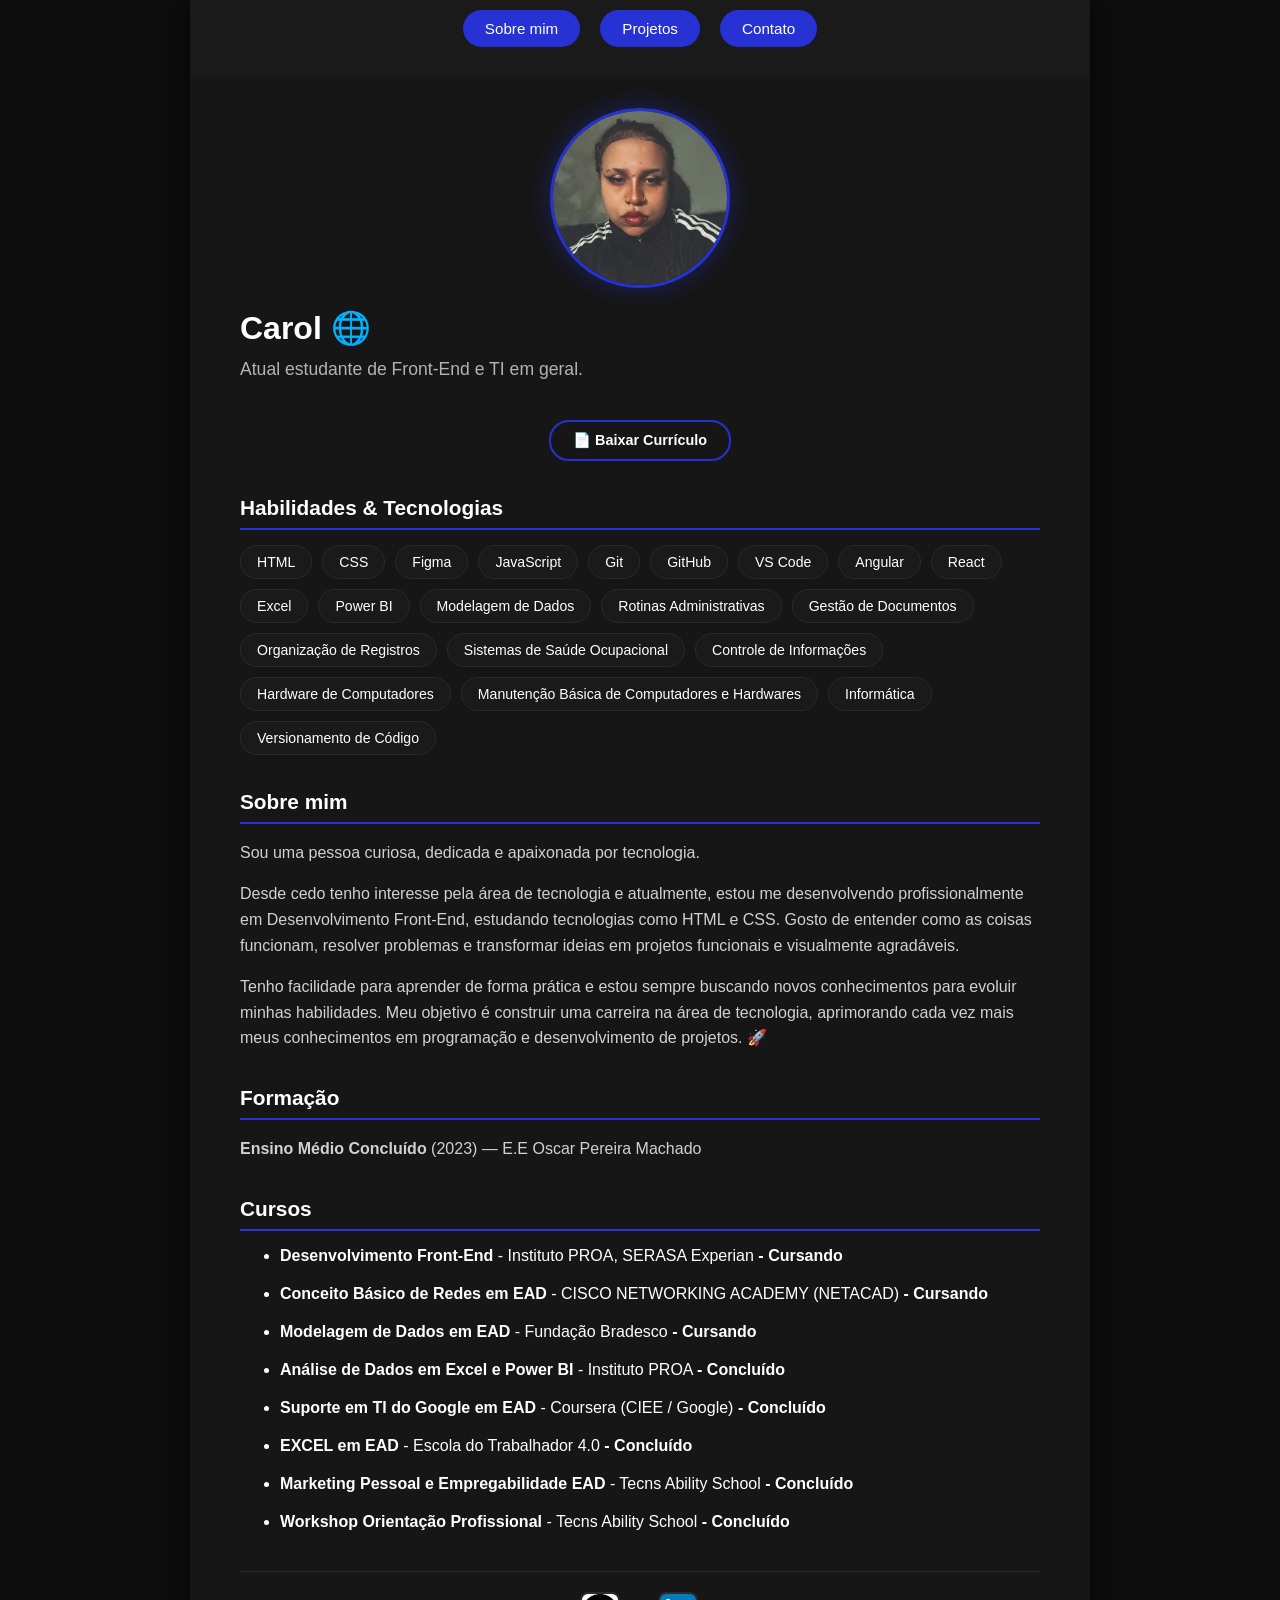
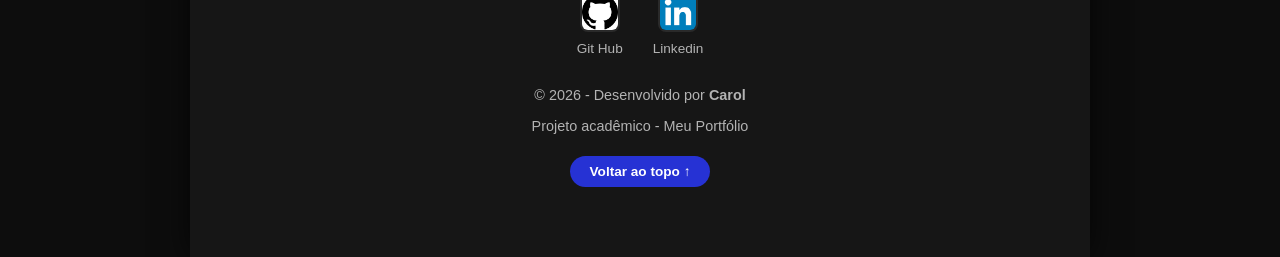
<file: index.html>
<!DOCTYPE html>
<html lang="pt-br">
<head>
    <meta charset="UTF-8">
    <meta name="viewport" content="width=device-width, initial-scale=1.0">
    <title>Ana Carolina - Meu Portfólio</title>
    <link rel="stylesheet" href="styles.css/style.css"/>
    <link rel="icon" type="image/x-icon" href="./img/emblema.do.infinito.jpg"/>
</head>
<body id="top">

    <div class="pagina">
        
        <header class="cabecalho">
            <nav>
                <ul class="menu-navegacao">
                    <li><a href="index.html">Sobre mim</a></li>
                    <li><a href="projeto.html">Projetos</a></li>
                    <li><a href="contato.html">Contato</a></li>
                </ul>
            </nav>
        </header>

        <div class="conteudo">

            <header id="cabeçalho-perfil">
                <div class="centralizado">
                    <img src="img/foto.de.perfil2.jpeg" alt="foto de perfil" class="foto-perfil">
                </div>
                <h1>Carol 🌐</h1>
                <h2>Atual estudante de Front-End e TI em geral.</h2>
            
                <div class="centralizado">
                    <a href="./pdf/Curriculo_Ana_Carolina_Oliveira_da_Silva_att_20_10_2026.pdf" download class="btn-cv">📄 Baixar Currículo</a>
                </div>

                <section id="habilidades">
                    <h3>Habilidades & Tecnologias</h3>
                    <div class="container-skills">
                        <span class="skill-tag">HTML</span>
                        <span class="skill-tag">CSS</span>
                        <span class="skill-tag">Figma</span>
                        <span class="skill-tag">JavaScript</span>
                        <span class="skill-tag">Git</span>
                        <span class="skill-tag">GitHub</span>
                        <span class="skill-tag">VS Code</span>
                        <span class="skill-tag">Angular</span>
                        <span class="skill-tag">React</span>
                        <span class="skill-tag">Excel</span>
                        <span class="skill-tag">Power BI</span>
                        <span class="skill-tag">Modelagem de Dados</span>
                        <span class="skill-tag">Rotinas Administrativas</span>
                        <span class="skill-tag">Gestão de Documentos</span>
                        <span class="skill-tag">Organização de Registros</span>
                        <span class="skill-tag">Sistemas de Saúde Ocupacional</span>
                        <span class="skill-tag">Controle de Informações</span>
                        <span class="skill-tag">Hardware de Computadores</span>
                        <span class="skill-tag">Manutenção Básica de Computadores e Hardwares</span>
                        <span class="skill-tag">Informática</span>
                        <span class="skill-tag">Versionamento de Código</span>
                    </div>
                </section>
            </header>

            <main id="conteudo-principal">
            
                <section id="sobre-mim">
                    <h3>Sobre mim</h3>
                    <p>Sou uma pessoa curiosa, dedicada e apaixonada por tecnologia.</p>
                    <p>Desde cedo tenho interesse pela área de tecnologia e atualmente, estou me desenvolvendo profissionalmente em Desenvolvimento Front-End, estudando tecnologias como HTML e CSS. Gosto de entender como as coisas funcionam, resolver problemas e transformar ideias em projetos funcionais e visualmente agradáveis.</p> 
                    <p>Tenho facilidade para aprender de forma prática e estou sempre buscando novos conhecimentos para evoluir minhas habilidades. Meu objetivo é construir uma carreira na área de tecnologia, aprimorando cada vez mais meus conhecimentos em programação e desenvolvimento de projetos. 🚀</p>
                </section>

                <section id="formacao">
                    <h3>Formação</h3>
                    <div class="card-item">
                        <p><strong>Ensino Médio Concluído</strong> (2023) — E.E Oscar Pereira Machado</p>
                    </div>
                </section>

                <section id="cursos">
                    <h3>Cursos</h3>
                    <ul class="lista-cursos">
                        <li>
                            <strong>Desenvolvimento Front-End</strong> - Instituto PROA, SERASA Experian <strong>- Cursando</strong>
                        </li>
                        <li>
                            <strong>Conceito Básico de Redes em EAD</strong> - CISCO NETWORKING ACADEMY (NETACAD) <strong>- Cursando</strong>
                        </li>
                        <li>
                            <strong>Modelagem de Dados em EAD</strong> - Fundação Bradesco <strong>- Cursando</strong>
                        </li>
                         <li>
                            <strong>Análise de Dados em Excel e Power BI</strong> - Instituto PROA <strong>- Concluído</strong>
                        </li>
                        <li>
                            <strong>Suporte em TI do Google em EAD</strong> - Coursera (CIEE / Google) <strong>- Concluído</strong>
                        </li>
                        <li>
                            <strong>EXCEL em EAD</strong> - Escola do Trabalhador 4.0 <strong>- Concluído</strong>
                        </li>
                        <li>
                            <strong>Marketing Pessoal e Empregabilidade EAD</strong> - Tecns Ability School <strong>- Concluído</strong>
                        </li>
                        <li>
                            <strong>Workshop Orientação Profissional</strong> - Tecns Ability School <strong>- Concluído</strong>
                        </li>
                    </ul>
                </section>

            </main>

            <footer id="rodape-social">
                <a class="link-social" href="https://github.com/dscarolsz" target="_blank" rel="noopener noreferrer">
                    <img src="./img/giticon.png" alt="GitHub" class="icone-rede-social">
                    <p>Git Hub</p>
                </a>
                <a class="link-social" href="https://www.linkedin.com/in/ana-carolina-ods/" target="_blank" rel="noopener noreferrer">
                    <img src="./img/iconlinkedin.png" alt="Linkedin" class="icone-rede-social">
                    <p>Linkedin</p>
                </a>
            
            </footer>

            <footer>
                <div class="rodape-inferior">
                    <p>© 2026 - Desenvolvido por <strong>Carol</strong></p>
                    <p>Projeto acadêmico - Meu Portfólio</p>
                    <a href="#top" class="btn-topo">Voltar ao topo ↑</a>
                </div>
            </footer>

        </div>
    </div>
</body>
</html>
</file>
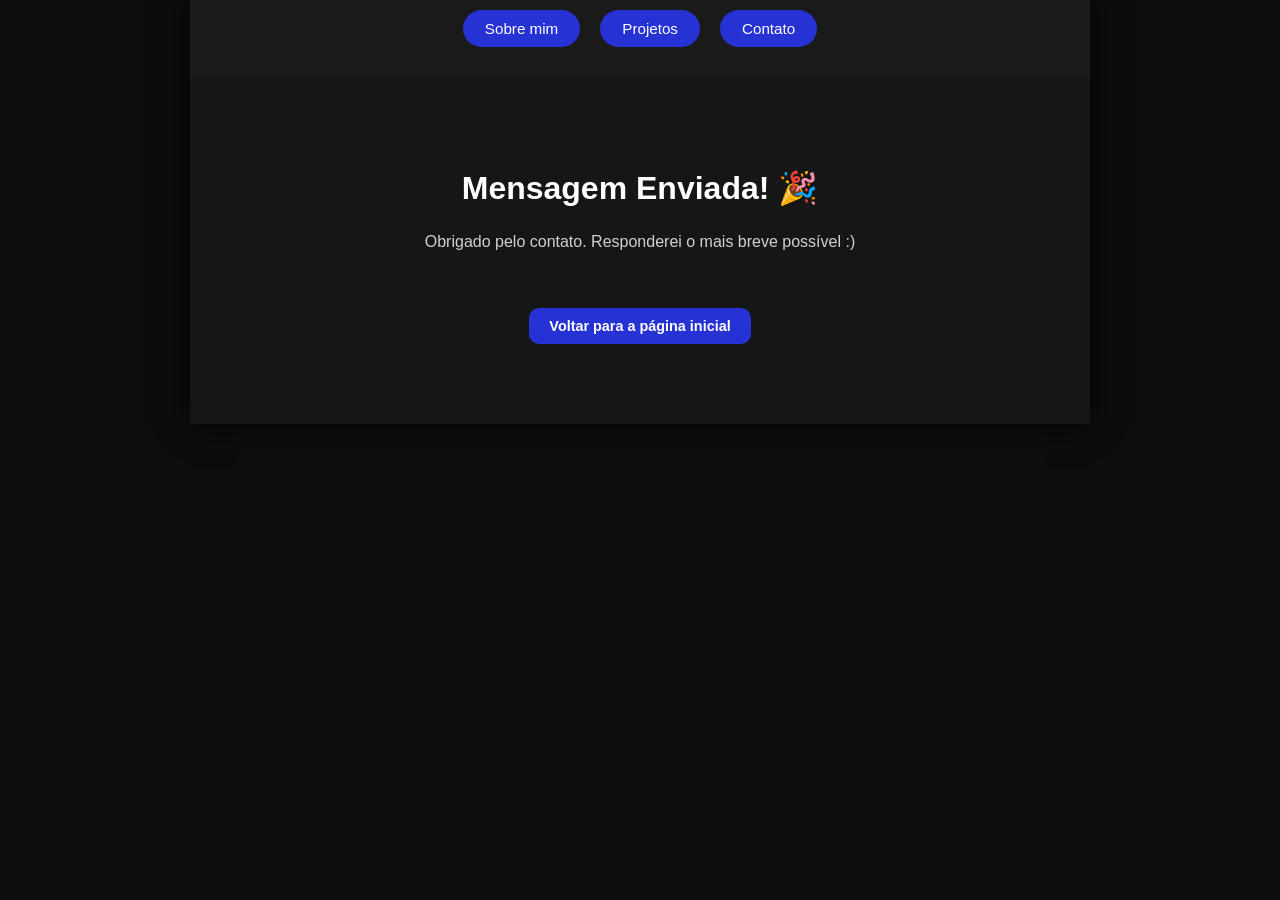
<file: agradecimento.html>
<!DOCTYPE html>
<html lang="pt-br">
<head>
    <meta charset="UTF-8">
    <meta name="viewport" content="width=device-width, initial-scale=1.0">
    <title>Ana Carolina - Meu Portfólio</title>
    <link rel="stylesheet" href="styles.css/style.css"/>
    <link rel="icon" type="image/x-icon" href="./img/emblema.do.infinito.jpg"/>
</head>
<body>

    <div class="pagina">
        
        <header class="cabecalho">
            <nav>
                <ul class="menu-navegacao">
                    <li><a href="index.html">Sobre mim</a></li>
                    <li><a href="projeto.html">Projetos</a></li>
                    <li><a href="contato.html">Contato</a></li>
                </ul>
            </nav>
        </header>

        <div class="conteudo">
            <main style="text-align: center; padding: 40px 0;">
                <h1>Mensagem Enviada! 🎉</h1>
                <p>Obrigado pelo contato. Responderei o mais breve possível :)</p>
                <br>
                <!-- Adicionada a classe btn-voltar aqui -->
                <a href="index.html" class="btn-voltar">Voltar para a página inicial</a>
            </main>
        </div>

    </div>

</body>
</html>
</file>
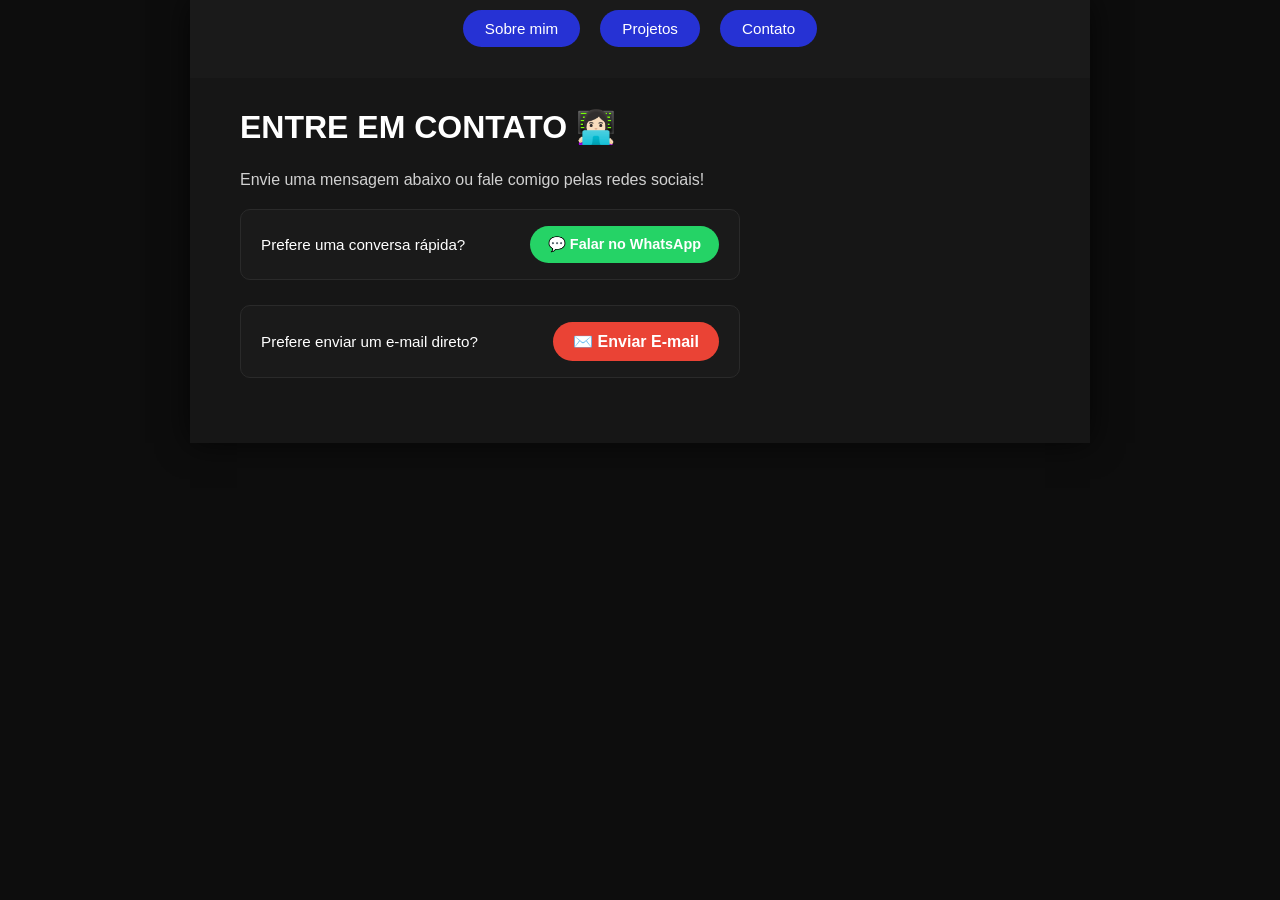
<file: contato.html>
<!DOCTYPE html>
<html lang="pt-br">
<head>
    <meta charset="UTF-8">
    <meta name="viewport" content="width=device-width, initial-scale=1.0">
    <title>Ana Carolina - Meu Portfólio</title>
    <link rel="stylesheet" href="styles.css/style.css"/>
    <link rel="icon" type="image/x-icon" href="./img/emblema.do.infinito.jpg"/>
</head>
<body>

    <div class="pagina">
        
        <header class="cabecalho">
            <nav>
                <ul class="menu-navegacao">
                    <li><a href="index.html">Sobre mim</a></li>
                    <li><a href="projeto.html">Projetos</a></li>
                    <li><a href="contato.html">Contato</a></li>
                </ul>
            </nav>
        </header>

        <div class="conteudo">
            <main>
                <h1>ENTRE EM CONTATO 👩🏻‍💻</h1>
                <p>Envie uma mensagem abaixo ou fale comigo pelas redes sociais!</p>

                <div class="card-whatsapp">
                    <span>Prefere uma conversa rápida?</span>
                    <a href="https://wa.me/5511940686231?text=Olá%20Carol,%20vi%20seu%20portfólio%20e%20gostaria%20de%20conversar!" 
                       target="_blank" 
                       rel="noopener noreferrer" 
                       class="btn-whatsapp">
                        💬 Falar no WhatsApp
                    </a>
                </div>

            <div class="card-whatsapp">
                <span>Prefere enviar um e-mail direto?</span>
                <a href="mailto:carolina.silvadoliveir4@gmail.com?subject=Contato%20via%20Portfólio&body=Olá%20Carol,%20vi%20seu%20portfólio%20e%20gostaria%20de%20conversar!" 
                class="btn-email">
                    ✉️ Enviar E-mail
                </a>
            </div>
        </div>

    </div>

    <script>
        document.getElementById('formularioContato').addEventListener('submit', function(event) {
            event.preventDefault();
            window.location.href = "agradecimento.html";
        });
    </script>

</body>
</html>
</file>
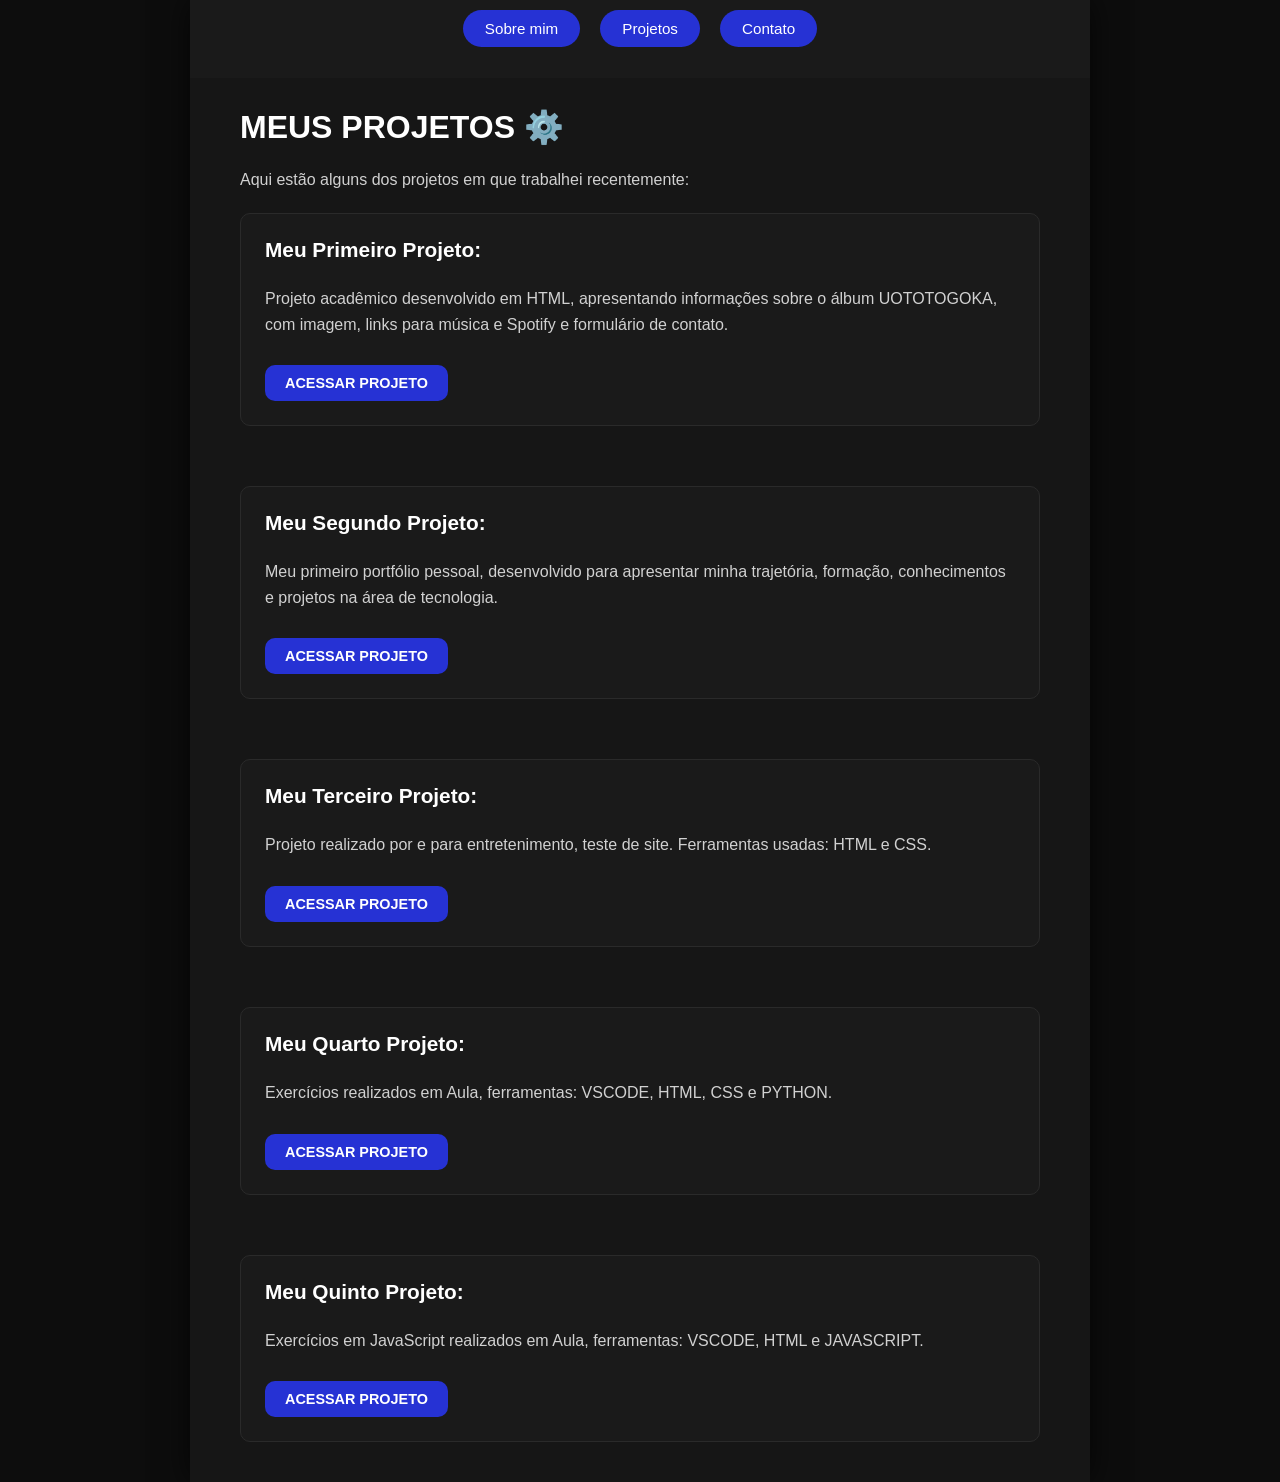
<file: projeto.html>
<!DOCTYPE html>
<html lang="pt-br">
<head>
    <meta charset="UTF-8">
    <meta name="viewport" content="width=device-width, initial-scale=1.0">
    <title>Ana Carolina - Meu Portfólio</title>
    <link rel="stylesheet" href="styles.css/style.css"/>
    <link rel="icon" type="image/x-icon" href="./img/emblema.do.infinito.jpg"/>
</head>
<body>

    <div class="pagina">
        
        <header class="cabecalho">
            <nav>
                <ul class="menu-navegacao">
                    <li><a href="index.html">Sobre mim</a></li>
                    <li><a href="projeto.html">Projetos</a></li>
                    <li><a href="contato.html">Contato</a></li>
                </ul>
            </nav>
        </header>

        <div class="conteudo">
            <main>
                <h1>MEUS PROJETOS ⚙️</h1>
                <p>Aqui estão alguns dos projetos em que trabalhei recentemente:</p>

                <section class="lista-projetos">
                    <article class="card-projeto">
                        <h3>Meu Primeiro Projeto:</h3>
                        <p>Projeto acadêmico desenvolvido em HTML, apresentando informações sobre o álbum UOTOTOGOKA, com imagem, links para música e Spotify e formulário de contato.</p>
                        <a href="https://dscarolsz.github.io/Aula1-UOTOTOGOKA/" target="_blank" rel="noopener noreferrer">ACESSAR PROJETO</a>
                    </article>
                </section>
            </main>
        </div>

        <div class="conteudo">
            <main>
                <section class="lista-projetos">
                    <article class="card-projeto">
                        <h3>Meu Segundo Projeto:</h3>
                        <p>Meu primeiro portfólio pessoal, desenvolvido para apresentar minha trajetória, formação, conhecimentos e projetos na área de tecnologia.</p>
                        <a href="https://dscarolsz.github.io/Meu-Portfolio/" target="_blank" rel="noopener noreferrer">ACESSAR PROJETO</a>
                    </article>
                </section>
            </main>
        </div>

    <div class="conteudo">
            <main>
                <section class="lista-projetos">
                    <article class="card-projeto">
                        <h3>Meu Terceiro Projeto:</h3>
                        <p>Projeto realizado por e para entretenimento, teste de site. Ferramentas usadas: HTML e CSS.</p>
                        <a href="https://dscarolsz.github.io/2pac.Shakur/" target="_blank" rel="noopener noreferrer">ACESSAR PROJETO</a>
                    </article>
                </section>
            </main>
        </div>

         <div class="conteudo">
            <main>
                <section class="lista-projetos">
                    <article class="card-projeto">
                        <h3>Meu Quarto Projeto:</h3>
                        <p>Exercícios realizados em Aula, ferramentas: VSCODE, HTML, CSS e PYTHON.</p>
                        <a href="https://github.com/dscarolsz/EXERCICIOS-HTML-CSS" target="_blank" rel="noopener noreferrer">ACESSAR PROJETO</a>
                    </article>
                </section>
            </main>
        </div>

          <div class="conteudo">
            <main>
                <section class="lista-projetos">
                    <article class="card-projeto">
                        <h3>Meu Quinto Projeto:</h3>
                        <p>Exercícios em JavaScript realizados em Aula, ferramentas: VSCODE, HTML e JAVASCRIPT.</p>
                        <a href="https://github.com/dscarolsz/EXERCICIOS-COM-JAVASCRIPT target="_blank" rel="noopener noreferrer">ACESSAR PROJETO</a>
                    </article>
                </section>
            </main>
        </div>


    </div>

</body>
</html>
</file>
<file: styles.css/style.css>
/*VARIÁVEIS GLOBAIS*/
:root {
    --cor-fundo: #0d0d0d;
    --cor-texto: #ffffff;
    --texto-suave: #b3b3b3;
    --cor-destaque: #2632d4;
    --cor-destaque-escuro: #284aa8;
    --cor-borda: #2a2a2a;
    --fonte-principal: 'Poppins', Arial, Helvetica, sans-serif;
    --raio-padrao: 10px;
    --espaco-padrao: 16px;
    --transicao-padrao: 0.2s ease-in-out;
}

@import url('https://fonts.googleapis.com/css2?family=Poppins:wght@400;500;600;700&display=swap');

* {
    box-sizing: border-box;
}

html {
    scroll-behavior: smooth;
}

body {
    margin: 0;
    padding: 0;
    font-family: var(--fonte-principal);
    background-color: var(--cor-fundo);
}

/*ESTRUTURA PRINCIPAL DA PÁGINA*/
.pagina {
    max-width: 900px;
    width: 100%;
    margin: 0 auto;
    padding: 0;
    background-color: #161616;
    box-shadow: 0 0 30px rgba(0, 0, 0, 0.7);
    color: var(--cor-texto);
}

.conteudo {
    padding: 0 50px 40px 50px;
}

/*TIPOGRAFIA E TÍTULOS*/
h1, h2, h3 {
    color: var(--cor-texto);
    font-family: var(--fonte-principal);
}

h2 {
    font-size: 1.1rem;
    font-weight: 400;
    color: var(--texto-suave);
    margin-top: -10px;
    margin-bottom: 25px;
}

h3 {
    margin-top: 35px;
    margin-bottom: 15px;
    font-size: 1.3rem;
    border-bottom: 2px solid var(--cor-destaque);
    padding-bottom: 8px;
}

p {
    line-height: 1.6;
    color: #d1d1d1;
}

/*FOTO DE PERFIL*/
.foto-perfil {
    width: 180px;       
    height: 180px;      
    border-radius: 50%; 
    object-fit: cover;  
    display: block;
    margin: 20px auto;  
    border: 3px solid var(--cor-destaque);
    box-shadow: 0 0 25px rgba(38, 50, 212, 0.4);
}

/*CABEÇALHO E NAVEGAÇÃO*/
.cabecalho {
    background-color: #1a1a1a;
    width: 100%;
    padding: 20px 0;
    margin: 0 0 30px 0;
}

.menu-navegacao {
    list-style: none;
    display: flex; 
    justify-content: center;
    gap: 20px;
    padding: 0;
    margin: 0;
}

.menu-navegacao a {
    text-decoration: none;
    color: var(--cor-texto);
    font-weight: 500;
    font-size: 0.95rem;
    background-color: var(--cor-destaque);
    padding: 8px 20px;
    border-radius: 20px;
    border: 2px solid transparent;
    transition: background-color var(--transicao-padrao), transform var(--transicao-padrao), border-color var(--transicao-padrao);
}

.menu-navegacao a:hover {
    color: #ffffff;
    background-color: #1e26a3;
    border-color: #404acf;
    transform: translateY(-2px);
}

/*ESTILO DAS TAGS DE HABILIDADES*/
.container-skills {
    display: flex;
    flex-wrap: wrap;
    gap: 10px;
    margin-top: 15px;
}

.skill-tag {
    background-color: #1a1a1a;
    color: var(--cor-texto);
    padding: 8px 16px;
    border-radius: 20px;
    font-size: 0.88rem;
    font-weight: 500;
    border: 1px solid var(--cor-borda);
    transition: transform var(--transicao-padrao), border-color var(--transicao-padrao), box-shadow var(--transicao-padrao);
}

.skill-tag:hover {
    border-color: var(--cor-destaque);
    transform: translateY(-2px);
    box-shadow: 0 0 10px rgba(38, 50, 212, 0.4);
}

/*BOTÃO DE DOWNLOAD DO CURRÍCULO*/
.btn-cv {
    display: inline-block;
    margin-top: 15px;
    padding: 10px 22px;
    background-color: transparent;
    color: var(--cor-texto);
    border: 2px solid var(--cor-destaque);
    border-radius: 20px;
    text-decoration: none;
    font-weight: 600;
    font-size: 0.9rem;
    transition: background-color var(--transicao-padrao), transform var(--transicao-padrao);
}

.btn-cv:hover {
    background-color: var(--cor-destaque);
    transform: translateY(-2px);
}

.centralizado {
    text-align: center;
}

li{
    margin-bottom: 20px;
    font-size: medium;
    font-family: Arial, Helvetica, sans-serif;
}

/*PROJETOS*/
.card-projeto {
    background-color: #1a1a1a;
    color: var(--cor-texto);
    padding: 24px;
    border-radius: var(--raio-padrao);
    margin-top: 20px;
    border: 1px solid var(--cor-borda);
    transition: border-color var(--transicao-padrao), transform var(--transicao-padrao);
}

.card-projeto:hover {
    border-color: var(--cor-destaque);
    transform: translateY(-2px);
}

.card-projeto h3 {
    color: var(--cor-texto);
    border-bottom: none;
    margin-top: 0;
}

.card-projeto a {
    display: inline-block;
    margin-top: 12px;
    padding: 10px 20px;
    background-color: var(--cor-destaque);
    color: var(--cor-texto);
    text-decoration: none;
    border-radius: var(--raio-padrao);
    font-weight: 600;
    font-size: 0.9rem;
    transition: background-color var(--transicao-padrao), transform var(--transicao-padrao);
}

.card-projeto a:hover {
    background-color: #1e26a3;
    transform: translateY(-2px);
}

/*BOTÃO DE VOLTAR*/
.btn-voltar {
    display: inline-block;
    margin-top: 20px;
    padding: 10px 20px;
    background-color: var(--cor-destaque);
    color: var(--cor-texto) !important;
    text-decoration: none;
    font-weight: 600;
    font-size: 0.9rem;
    border-radius: var(--raio-padrao);
    transition: background-color var(--transicao-padrao), transform var(--transicao-padrao);
}

.btn-voltar:hover {
    background-color: #1e26a3;
    transform: translateY(-2px);
}

/*FORMULÁRIO DE CONTATO*/
.formulario-contato {
    background-color: #1a1a1a;
    color: var(--cor-texto);
    padding: 30px;
    border-radius: var(--raio-padrao);
    max-width: 500px;
    margin-top: 25px;
    border: 1px solid var(--cor-borda);
    box-shadow: 0 4px 15px rgba(0, 0, 0, 0.3);
}

.formulario-contato label {
    font-weight: 500;
    font-size: 0.95rem;
    color: var(--cor-texto);
    display: inline-block;
    margin-bottom: 6px;
}

.formulario-contato input[type="text"],
.formulario-contato input[type="email"],
.formulario-contato textarea {
    width: 100%;
    padding: 10px 14px;
    border: 1px solid var(--cor-borda);
    border-radius: 6px;
    background-color: var(--cor-fundo);
    color: var(--cor-texto);
    font-family: inherit;
    font-size: 0.95rem;
    outline: none;
    transition: border-color var(--transicao-padrao), box-shadow var(--transicao-padrao);
}

.formulario-contato input:focus,
.formulario-contato textarea:focus {
    border-color: var(--cor-destaque);
    box-shadow: 0 0 0 2px rgba(38, 50, 212, 0.3);
}

.formulario-contato button {
    width: 100%;
    padding: 12px;
    background-color: var(--cor-destaque);
    color: var(--cor-texto);
    border: none;
    border-radius: 6px;
    font-size: 1rem;
    font-weight: 600;
    cursor: pointer;
    transition: background-color var(--transicao-padrao), transform var(--transicao-padrao);
}

.formulario-contato button:hover {
    background-color: #1e26a3;
    transform: translateY(-2px);
}

/*ESTILO DO CARD E BOTÃO DO WHATSAPP*/
.card-whatsapp {
    background-color: #1a1a1a;
    padding: 16px 20px;
    border-radius: var(--raio-padrao);
    border: 1px solid var(--cor-borda);
    display: flex;
    justify-content: space-between;
    align-items: center;
    gap: 15px;
    margin-bottom: 25px;
    max-width: 500px;
}

.card-whatsapp span {
    color: var(--cor-texto);
    font-size: 0.95rem;
    font-weight: 500;
}

.btn-whatsapp {
    display: inline-block;
    background-color: #25d366; /* Verde característico do WhatsApp */
    color: #ffffff !important;
    padding: 10px 18px;
    border-radius: 20px;
    text-decoration: none;
    font-weight: 600;
    font-size: 0.9rem;
    white-space: nowrap;
    transition: background-color var(--transicao-padrao), transform var(--transicao-padrao);
}

.btn-whatsapp:hover {
    background-color: #1da851;
    transform: translateY(-2px);
}

.btn-email {
  display: inline-flex;
  align-items: center;
  gap: 8px;
  background-color: #ea4335;
  color: #ffffff;
  padding: 10px 20px;
  border-radius: 20px;
  text-decoration: none;
  font-weight: bold;
  transition: background-color var(--transicao-padrao), transform var(--transicao-padrao);
}

.btn-email:hover {
  background-color: #d93025;
  transform: translateY(-2px);
}

/*RODAPÉ SOCIAL*/
#rodape-social {
    display: flex;
    justify-content: center;
    align-items: center;
    gap: 30px;
    margin-top: 40px;
    padding-top: 20px;
    border-top: 1px solid var(--cor-borda);
}

.link-social {
    display: flex;
    flex-direction: column;
    align-items: center;
    text-decoration: none;
    color: var(--cor-texto);
    font-weight: 500;
    transition: transform var(--transicao-padrao), color var(--transicao-padrao);
}

.link-social p {
    margin: 6px 0 0 0;
    font-size: 0.85rem;
    color: var(--texto-suave);
}

.icone-rede-social {
    width: 40px;
    height: 40px;
    object-fit: contain;
    border-radius: 8px;
    border: 2px solid var(--cor-borda);
    transition: border-color var(--transicao-padrao), box-shadow var(--transicao-padrao);
}

.link-social:hover .icone-rede-social {
    border-color: var(--cor-destaque);
    box-shadow: 0 0 12px rgba(38, 50, 212, 0.5);
}

.link-social:hover {
    transform: translateY(-3px);
    color: var(--cor-destaque);
}

/*RODAPÉ INFERIOR*/
.rodape-inferior {
    display: flex;
    flex-direction: column;
    align-items: center;
    text-align: center;
    gap: 8px;
    margin-top: 25px;
    padding-bottom: 30px;
}

.rodape-inferior p {
    margin: 0;
    color: var(--texto-suave);
    font-size: 0.9rem;
}

/*BOTÃO VOLTAR AO TOPO*/
.btn-topo {
    display: inline-block;
    margin-top: 10px;
    padding: 8px 20px;
    background-color: var(--cor-destaque);
    color: var(--cor-texto) !important;
    text-decoration: none;
    font-weight: 600;
    font-size: 0.85rem;
    border-radius: 20px;
    transition: background-color var(--transicao-padrao), transform var(--transicao-padrao);
}

.btn-topo:hover {
    background-color: #1e26a3;
    transform: translateY(-2px);
}

/*RESPONSIVIDADE*/
@media (max-width: 600px) {
    .conteudo {
        padding: 0 20px 30px 20px;
    }

    .menu-navegacao {
        gap: 10px;
    }

    #rodape-social {
        gap: 15px;
    }

    .card-whatsapp {
        flex-direction: column;
        text-align: center;
    }

    .btn-whatsapp,
    .btn-email {
        white-space: nowrap;
    }
}
</file>
